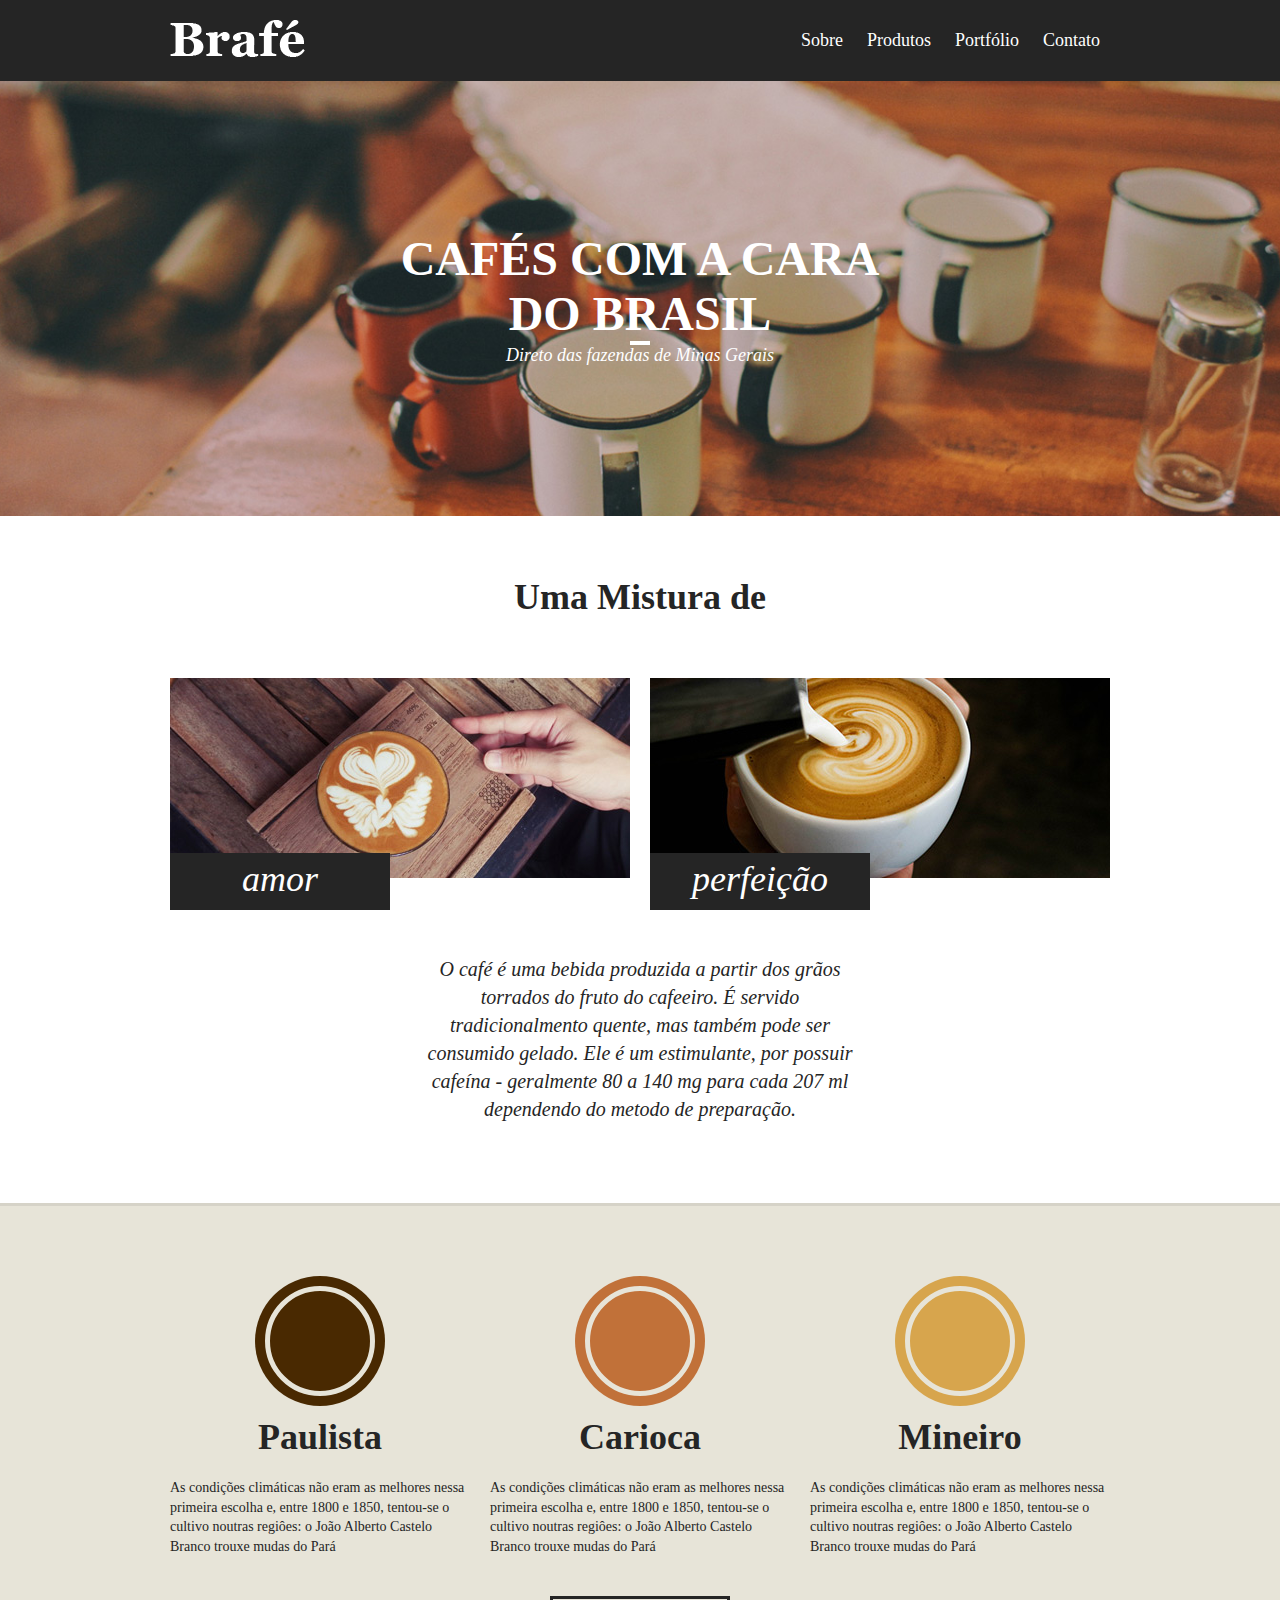
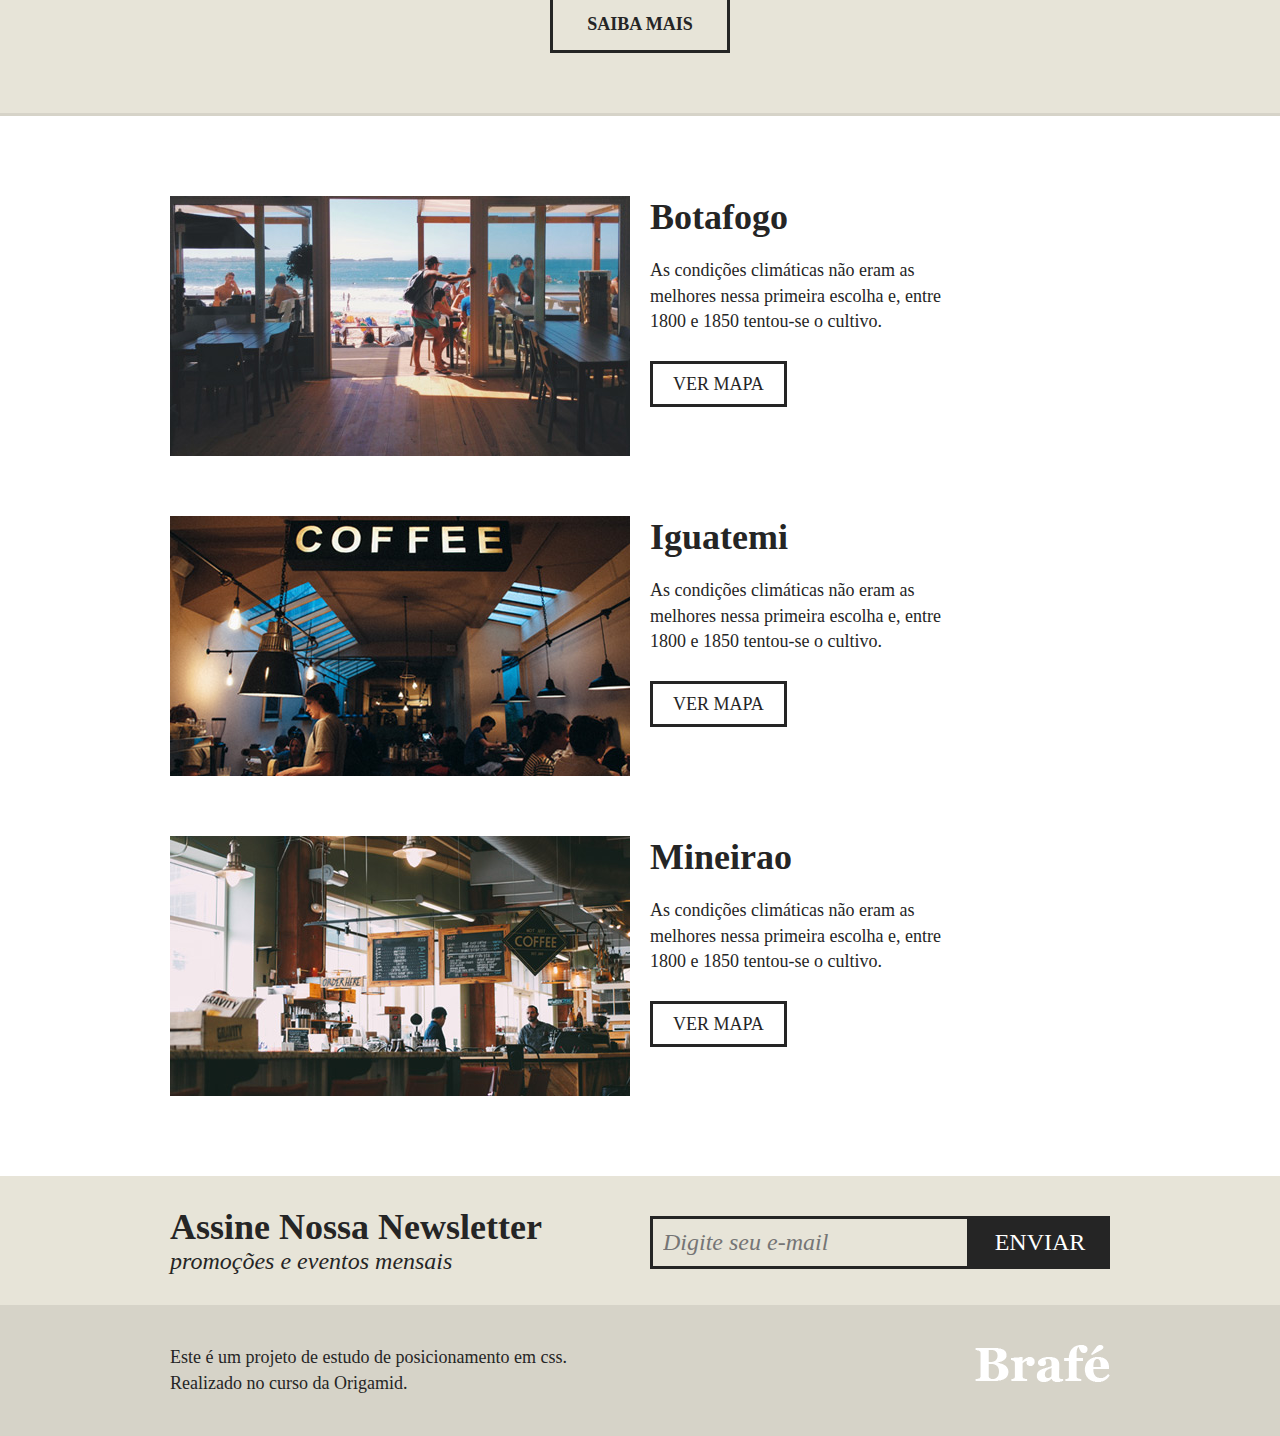
<file: index.html>
<!DOCTYPE html>
<html>
    <head>
        <title>Brafé 1</title>
        <meta charset="utf-8">
        <!-- Indicando para dispositivos que o site é responsivo -->
        <!-- width=device-width -> manter a largura conforme largura do aparelho  -->
        <!-- shrink-to-fit=no -> não ajustar para que toda a informação esteja visivel -->
        <meta name="viewport" content="width=device-width, initial-scale=1, shrink-to-fit=no">

        <link rel="stylesheet" type="text/css" href="css/style.css">

    </head>
    <body>
        <header class="menu">
            <div class="menu-container">
                <a class="menu-logo" href="#"> <img src="img/brafe.png" alt="Brafé"> </a>

                 <!-- tag que indica para o navegador que se trata do centro de navegação do site -->
                <nav class="menu-nav">
                    <ul>
                        <li><a href="#" >Sobre</a></li>
                        <li><a href="#" >Produtos</a></li>
                        <li><a href="#" >Portfólio</a></li>
                        <li><a href="#" >Contato</a></li>
                    </ul>
                </nav>    
            </div>
        </header>

        <main class="intro">
            <h1>Cafés com a cara<br>do Brasil</h1>
            <p>Direto das fazendas de Minas Gerais</p>

        </main>

        <section class="sobre" >
            <h2>Uma Mistura de</h2>
            <div class="sobre-container">
                <div class="sobre-item" >
                    <img src="img/cafe-1.jpg" >
                    <h3>amor</h3>
                </div>

                <div class="sobre-item" >
                    <img src="img/cafe-2.jpg" >
                    <h3>perfeição</h3>
                </div>
            </div>

            <p>
                O café é uma bebida produzida a partir dos grãos torrados do fruto do cafeeiro. 
                É servido tradicionalmento quente, mas também pode ser consumido gelado. Ele é um
                estimulante, por possuir cafeína - geralmente 80 a 140 mg para cada 207 ml dependendo
                do metodo de preparação.
            </p>

        </section>

        <section class="produtos" >  
            <div class="produtos-container" >
                <div class="produtos-item" >
                    <h2 class="produtos-paulista" >Paulista</h2>
                    <p>
                        As condições climáticas não eram as melhores nessa primeira escolha e, entre 1800 e 1850,
                        tentou-se o cultivo noutras regiôes: o João Alberto Castelo Branco trouxe mudas do Pará
                    </p>
                </div>
                <div class="produtos-item" >
                    <h2 class="produtos-carioca" >Carioca</h2>
                    <p>
                        As condições climáticas não eram as melhores nessa primeira escolha e, entre 1800 e 1850,
                        tentou-se o cultivo noutras regiôes: o João Alberto Castelo Branco trouxe mudas do Pará
                    </p>
                </div>
                <div class="produtos-item" >
                    <h2 class="produtos-mineiro" >Mineiro</h2>
                    <p>
                        As condições climáticas não eram as melhores nessa primeira escolha e, entre 1800 e 1850,
                        tentou-se o cultivo noutras regiôes: o João Alberto Castelo Branco trouxe mudas do Pará
                    </p>
                </div>
            </div>
            <a class="produtos-btn" href="#">Saiba Mais</a>
        </section>

        <section class="locais" >
            <div class="locais-item">
                <img src="img/botafogo.jpg" alt="Brafé unidade Botafogo" >
                <div>
                    <h2>Botafogo</h2>
                    <p>
                        As condições climáticas não eram as melhores nessa primeira escolha e, 
                        entre 1800 e 1850 tentou-se o cultivo.
                    </p>
                    <a href="#">Ver Mapa</a>
                </div>
            </div>

            <div class="locais-item">
                <img src="img/iguatemi.jpg" alt="Brafé unidade Iguatemi" >
                <div>
                    <h2>Iguatemi</h2>
                    <p>
                        As condições climáticas não eram as melhores nessa primeira escolha e, 
                        entre 1800 e 1850 tentou-se o cultivo.
                    </p>
                    <a href="#">Ver Mapa</a>
                </div>
            </div>

            <div class="locais-item">
                <img src="img/mineirao.jpg" alt="Brafé unidade Mineirao" >
                <div>
                    <h2>Mineirao</h2>
                    <p>
                        As condições climáticas não eram as melhores nessa primeira escolha e, 
                        entre 1800 e 1850 tentou-se o cultivo.
                    </p>
                    <a href="#">Ver Mapa</a>
                </div>
            </div>
        </section>

        <section class="assine" >
            <div class="assine-container" >
                <div class="assine-info" >
                    <h2>Assine Nossa Newsletter</h2>
                    <p>promoções e eventos mensais</p>
                </div>
                <form>
                    <label>E-mail</label>
                    <input type="text" placeholder="Digite seu e-mail" >
                    <button type="submit">Enviar</button>
                </form>
            </div>
        </section>

        <footer class="footer" >
            <div class="footer-container">
                <p>
                    Este é um projeto de estudo de posicionamento em css.<br>
                    Realizado no curso da Origamid.
                </p>
                <img src="img/brafe.png" alt="Brafé" >
            </div>

        </footer>

    </body>
</html>
</file>
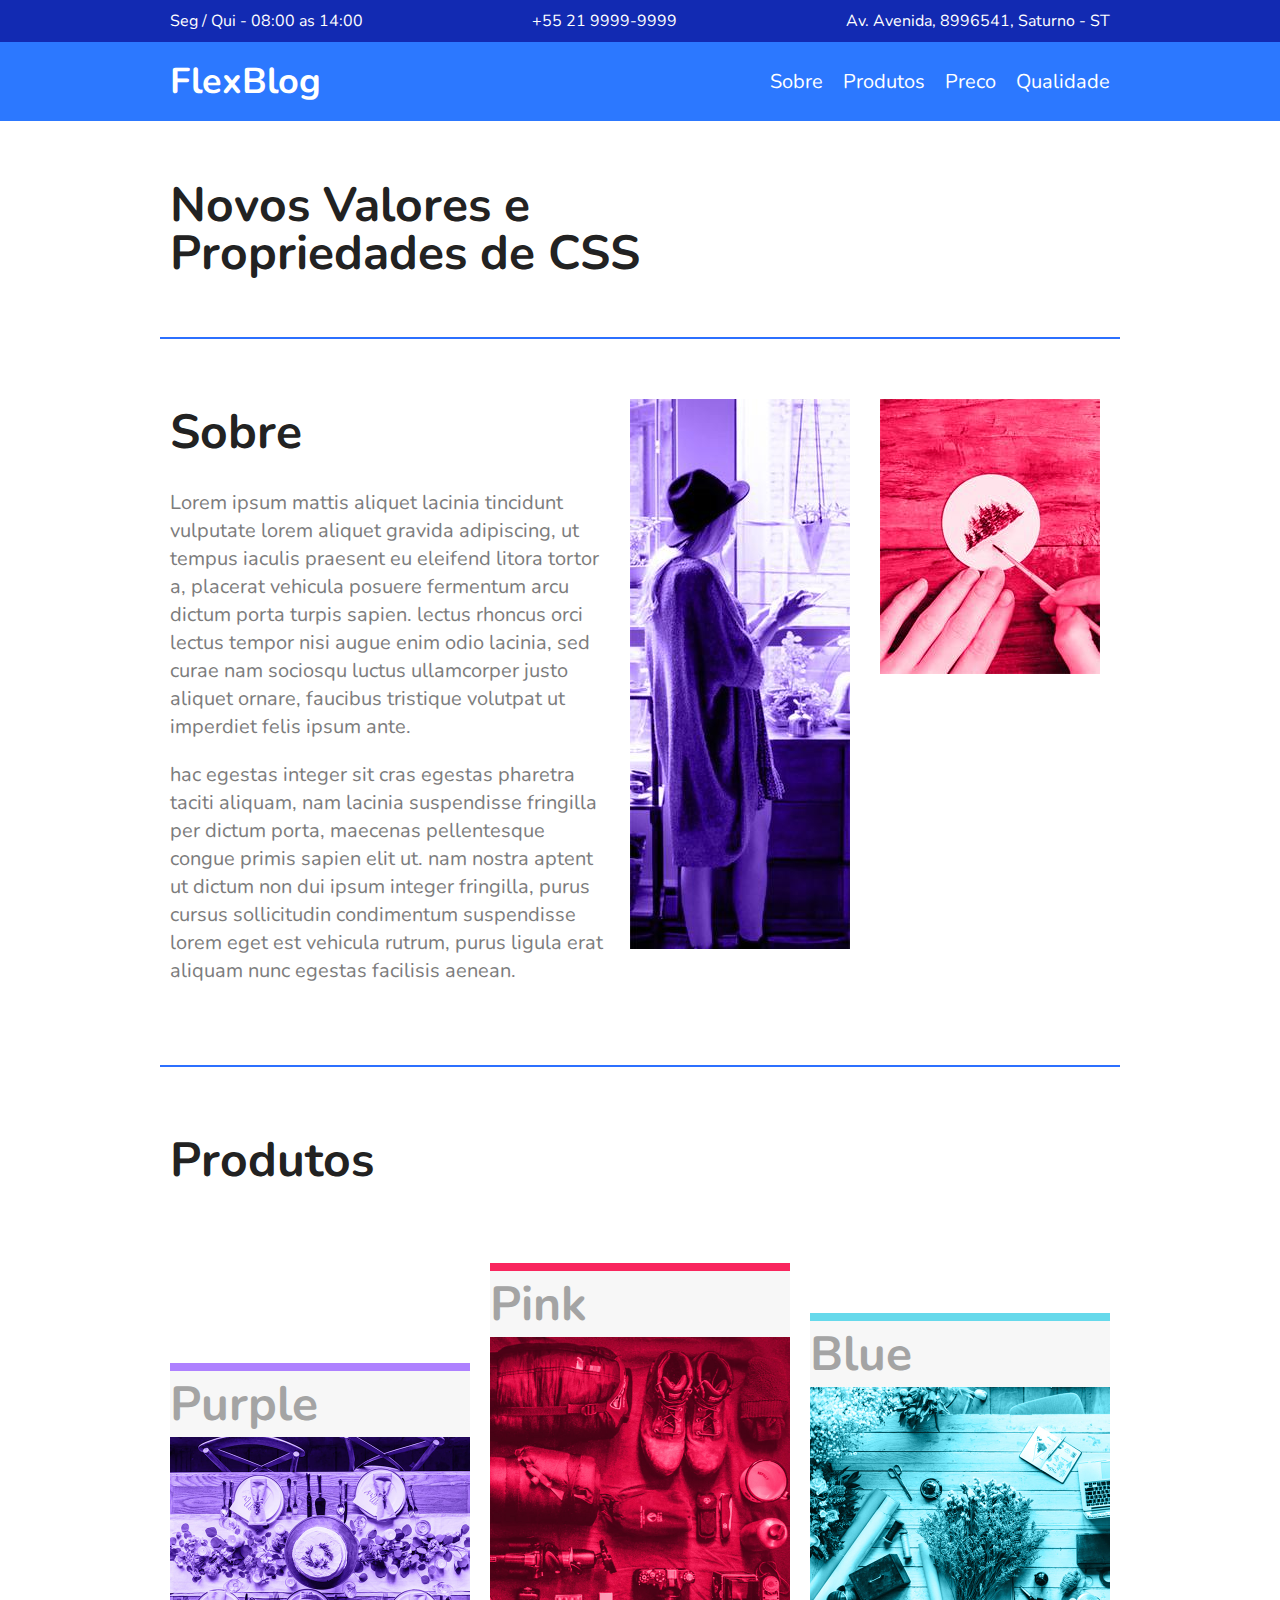
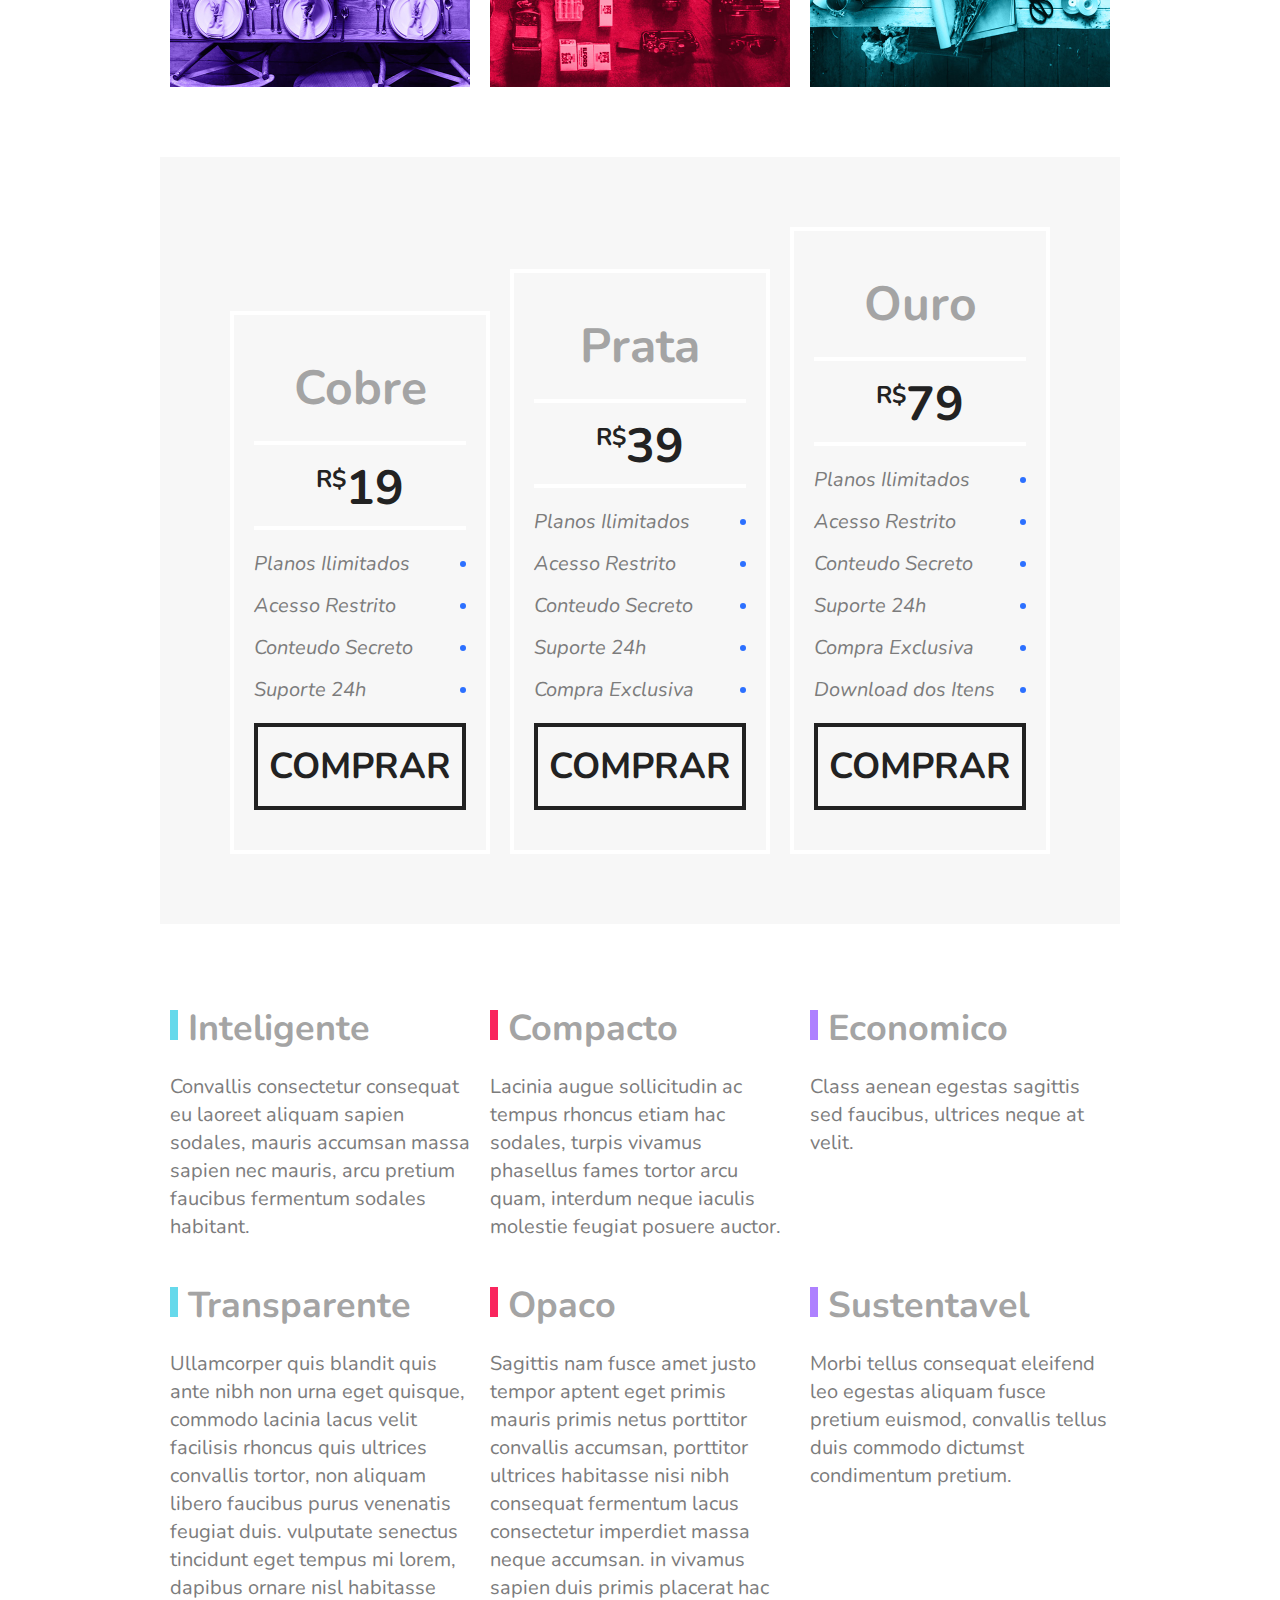
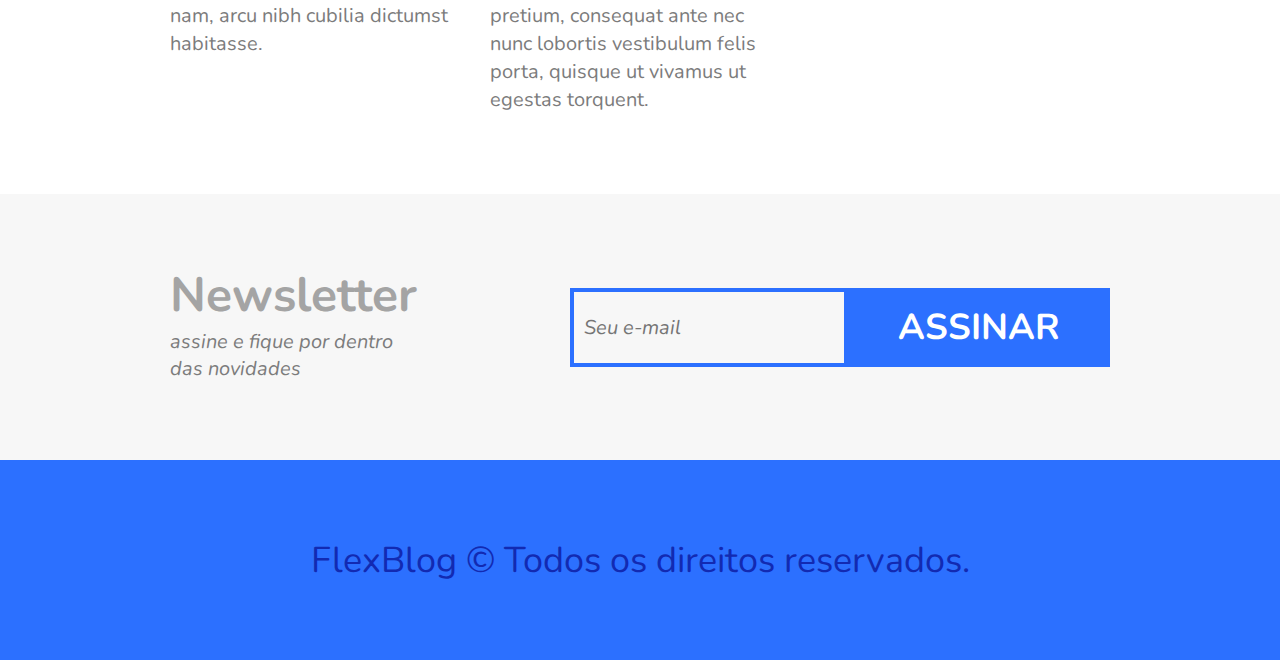
<file: Estudo II - FlexBlog/index.html>
<!DOCTYPE html>

<html>
    <head>
        <title>FlexBlog</title>
        <meta charset="utf-8">
        <!-- GARANTIR QUE A RESPONSIVIDADE FUNCIONE ADEQUADAMENTE EM MOBILES -->
        <meta name="viewport" content="width=device-width, initial-scale=1, shrink-to-fit=no">
        
        <!-- INICIO OBTENDO FONT DO GOOGLE FONTS 
             ****COLOCAR SEMPRE ANTES DO CSS DO PROJETO****
            --> 
        <link rel="preconnect" href="https://fonts.googleapis.com">
        <link rel="preconnect" href="https://fonts.gstatic.com" crossorigin>
        <link href="https://fonts.googleapis.com/css2?family=Nunito:ital,wght@0,400;0,700;1,400&display=swap" rel="stylesheet">
        <!-- FIM OBTENDO FONT DO GOOGLE FONTS --> 
        
        <link rel="stylesheet" type="text/css" href="css/style.css">
    </head>
    <body>
        <div class="superinfo-bg">
            <div class="superinfo">
                <p>Seg / Qui - 08:00 as 14:00</p>
                <a href="tel:+552199999999">+55 21 9999-9999</a>
                <p>Av. Avenida, 8996541, Saturno - ST</p>
            </div>
        </div>
        
        <header class="menu-bg">
            <div class="menu">
                <div class="menu-logo">
                    <a href="#">FlexBlog</a>
                </div>
                <nav class="menu-nav">
                    <ul>
                        <li><a href="#sobre">Sobre</a></li>
                        <li><a href="#produtos">Produtos</a></li>
                        <li><a href="#preco">Preco</a></li>
                        <li><a href="#qualidade">Qualidade</a></li>
                    </ul>
                </nav>
            </div>
        </header>
        
        <h1 class="introducao">Novos Valores e<br>Propriedades de CSS</h1>
        
        <section class="sobre" id="sobre">
            <div class="sobre-info">
                <h1>Sobre</h1>
                <p>Lorem ipsum mattis aliquet lacinia tincidunt vulputate lorem aliquet gravida adipiscing, ut tempus iaculis praesent eu eleifend litora tortor a, placerat vehicula posuere fermentum arcu dictum porta turpis sapien. lectus rhoncus orci lectus tempor nisi augue enim odio lacinia, sed curae nam sociosqu luctus ullamcorper justo aliquet ornare, faucibus tristique volutpat ut imperdiet felis ipsum ante.</p>
                <p>hac egestas integer sit cras egestas pharetra taciti aliquam, nam lacinia suspendisse fringilla per dictum porta, maecenas pellentesque congue primis sapien elit ut. nam nostra aptent ut dictum non dui ipsum integer fringilla, purus cursus sollicitudin condimentum suspendisse lorem eget est vehicula rutrum, purus ligula erat aliquam nunc egestas facilisis aenean.</p>
            </div>
            <div class="sobre-img">
                <img src="img/sobre1.jpg" alt="Sobre 1">
            </div>
            <div class="sobre-img">
                <img src="img/sobre2.jpg" alt="Sobre 2">
            </div>
        </section> 
        
        <section class="produtos" id="produtos">
            <h1>Produtos</h1>
            <div class="produtos-container">
                <div class="produtos-item purple">
                    <h2>Purple</h2>
                    <img src="img/produtos1.jpg" alt="Produtos 1">
                </div>
                <div class="produtos-item pink">
                    <h2>Pink</h2>
                    <img src="img/produtos2.jpg" alt="Produtos 2">
                </div>
                <div class="produtos-item blue">
                    <h2>Blue</h2>
                    <img src="img/produtos3.jpg" alt="Produtos 3">
                </div>
            </div>
        </section>
        
        <section class="preco" id="preco">
            <div class="preco-item">
                <h2>Cobre</h2>
                <span><sup>R$</sup>19</span>
                <ul>
                    <li>Planos Ilimitados</li>
                    <li>Acesso Restrito</li>
                    <li>Conteudo Secreto</li>
                    <li>Suporte 24h</li>
                </ul>
                <a href="#">Comprar</a>
            </div>
            <div class="preco-item">
                <h2>Prata</h2>
                <span><sup>R$</sup>39</span>
                <ul>
                    <li>Planos Ilimitados</li>
                    <li>Acesso Restrito</li>
                    <li>Conteudo Secreto</li>
                    <li>Suporte 24h</li>
                    <li>Compra Exclusiva</li>
                </ul>
                <a href="#">Comprar</a>
            </div>
            <div class="preco-item">
                <h2>Ouro</h2>
                <span><sup>R$</sup>79</span>
                <ul>
                    <li>Planos Ilimitados</li>
                    <li>Acesso Restrito</li>
                    <li>Conteudo Secreto</li>
                    <li>Suporte 24h</li>
                    <li>Compra Exclusiva</li>
                    <li>Download dos Itens</li>
                </ul>
                <a href="#">Comprar</a>
            </div>
        </section>
        
        <section class="qualidade" id="qualidade">
            <div class="qualidade-item">
                <h2>Inteligente</h2>
                <p>Convallis consectetur consequat eu laoreet aliquam sapien sodales, mauris accumsan massa sapien nec mauris, arcu pretium faucibus fermentum sodales habitant.</p>
            </div>
            <div class="qualidade-item">
                <h2>Compacto</h2>
                <p>	Lacinia augue sollicitudin ac tempus rhoncus etiam hac sodales, turpis vivamus phasellus fames tortor arcu quam, interdum neque iaculis molestie feugiat posuere auctor.</p>
            </div>
            <div class="qualidade-item">
                <h2>Economico</h2>
                <p>	Class aenean egestas sagittis sed faucibus, ultrices neque at velit.</p>
            </div>
            <div class="qualidade-item">
                <h2>Transparente</h2>
                <p>	Ullamcorper quis blandit quis ante nibh non urna eget quisque, commodo lacinia lacus velit facilisis rhoncus quis ultrices convallis tortor, non aliquam libero faucibus purus venenatis feugiat duis. vulputate senectus tincidunt eget tempus mi lorem, dapibus ornare nisl habitasse nam, arcu nibh cubilia dictumst habitasse.</p>
            </div>
            <div class="qualidade-item">
                <h2>Opaco</h2>
                <p>	Sagittis nam fusce amet justo tempor aptent eget primis mauris primis netus porttitor convallis accumsan, porttitor ultrices habitasse nisi nibh consequat fermentum lacus consectetur imperdiet massa neque accumsan. in vivamus sapien duis primis placerat hac pretium, consequat ante nec nunc lobortis vestibulum felis porta, quisque ut vivamus ut egestas torquent.</p>
            </div>
            <div class="qualidade-item">
                <h2>Sustentavel</h2>
                <p>	Morbi tellus consequat eleifend leo egestas aliquam fusce pretium euismod, convallis tellus duis commodo dictumst condimentum pretium.</p>
            </div>
        </section>
        
        <section class="newsletter">
            <div class="newsletter-info">
                <h1>Newsletter</h1>
                <p>assine e fique por dentro das novidades</p>
            </div>
            <form class="newsletter-form">
                <input type="text" placeholder="Seu e-mail">
                <button type="submit">Assinar</button>
            </form>
        </section>
        
        <footer class="footer">
            <p>FlexBlog © Todos os direitos reservados.</p>
        </footer>
        
    </body>
</html>
</file>
<file: css/style.css>
/* Reset */

body, h1, h2, h3, p, ul {
  padding: 0px;
  margin: 0px;
}

body {
  font-family: Georgia, serif;
  color: #252525;
}

/* Menu */

.menu {
  background: #252525;
  padding: 20px 0;
}

/* Indica que desejamos que se contabilize a margin e o padding natural dos elementos ao tamanho final */
* {
  box-sizing: border-box;
}

.menu-container {
  max-width: 960px;

  /* Centralizar Incomum */
  /* margin-left: auto; */
  /* margin-right: auto; */
  /* Centralizar */

  /* Centralizar Ccomum */
  margin: 0 auto;
  /* Centralizar */
}

/* Faz com que o elemento pai passa a ter uma altura de acordo com os elementos filhos que fazem uso de float */
.menu-container::after, .menu-container::before {
  content: ''; /* Melhor aceito em todos os navegadores */
  display: table; /* Melhor aceito em todos os navegadores */
  clear: both;
}

a.menu-logo {
  display: block;
  float: left;
  margin-left: 10px;
}

.menu-nav {
  float: right;
  margin-right: 10px;
}

.menu-nav li {
  display: inline-block;
}

.menu-nav a {
  display: block;
  padding: 10px;
  text-decoration: none;
  color: #fff;
  font-size: 1.125em;
}

/* Fim Menu */

/* Tudo que for abaixo de 739 */
@media(max-width: 739px) {
  .menu {
    text-align: center;
  }

  a.menu-logo {
    float: none;
    margin: 0 auto;
  }
  
  .menu-nav {
    float: none;
    clear: both;
  }
}

/* Main */

.intro {
  background: url('../img/bg-intro.jpg') no-repeat center center;
  /* Cubra todo o espaço */
  background-size: cover;
  padding: 150px 0;
  text-align: center;
  color: #fff;
} 

.intro h1 {
  text-transform: uppercase;
  font-size: 3em;
}

/* Criando o separador */
.intro h1::after {
  content: '';
  display: block;
  width: 20px;
  height: 4px;
  background: #fff;
  margin: 0 auto;
}

.intro p {
  font-style: italic;
  font-size: 1.125em;
}

/* Tudo que for abaixo de 739 */
@media(max-width: 739px) {
  .intro {
    padding: 60px 0;
  }
}

/* Fim Main */

/* Sobre */

.sobre {
  padding: 60px 0;
}

.sobre-container {
  max-width: 960px;
  margin: 0 auto;
}

.sobre-container::after, .sobre-container::before {
  content: '';
  display: table;
  clear: both;
}

.sobre h2 {
  text-align: center;
  font-size: 2.25em;
  margin-bottom: 60px;
}

.sobre-item {
  width: 460px;
  float: left;
  margin: 0 10px;
}

.sobre-item img {
  display: block;
  max-width: 100%;
}

.sobre-item h3 {
  font-size: 2.25em;
  background: #252525;
  width: 220px;
  color: #fff;
  font-style: italic;
  font-weight: normal;
  text-align: center;
  padding: 5px 0 10px 0;
  top: -25px;
  position: relative;
}

.sobre > p {
  font-size: 1.25em;
  line-height: 1.4em;
  font-style: italic;
  text-align: center;
  margin: 20px auto;
  max-width: 460px;
}

/* Tudo entre 740 e 980 */
@media(min-width: 740px) and (max-width: 980px) {
  .sobre-container {
    max-width: 720px;
  }
  
  .sobre-item {
    width: 340px;
  }
}

@media(max-width: 739px) {
  .sobre-container {
    max-width: 300px;
  }

  .sobre-item {
    width: 300px;
    margin: 0 auto;
  }
}

/* Fim Sobre */

/* Produtos */

.produtos {
  background: #e7e4d8;
  padding: 60px 0;
  border-top: 3px solid #d6d3c8;
  border-bottom: 3px solid #d6d3c8;
}

.produtos-container {
  max-width: 960px;
  margin: 0 auto;
}

.produtos-container::before, .produtos-container::after {
  content: '';
  display: table;
  clear: both;
}

.produtos-item {
  width: 300px;
  float: left;
  margin: 0 10px 20px 10px;
}

.produtos-item h2 {
  text-align: center;
  font-size: 2.25em;
  margin-bottom: 20px;
}

.produtos-item p {
  font-size: 0.875em;
  line-height: 1.4em;
}

/* Criação dos Círculos */
.produtos-item h2::before {
  content: '';
  display: block;
  width: 100px;
  height: 100px;
  background: currentColor;
  border-radius: 50%;
  margin: 20px auto;
  border: 5px solid #e7e4d8;
  box-shadow: 0 0 0 10px currentColor;
}

h2.produtos-paulista::before {
  color:#492901;
}

h2.produtos-carioca::before {
  color:#c17139;
}

h2.produtos-mineiro::before {
  color:#d7a54d;
}

/* Fim Criação dos Círculos */

.produtos-btn {
  width: 180px;
  border: 3px solid;
  color: #252525;
  text-decoration: none;
  display: block;
  font-size: 1.125em;
  font-weight: bold;
  text-transform: uppercase;
  text-align: center;
  padding: 15px 0;
  margin: 20px auto 0 auto;
}

/* Tudo entre 740 e 980 */
@media(min-width: 740px) and (max-width: 980px) {
  .produtos-container {
    max-width: 720px;
  }
  
  .produtos-item {
    width: 220px;
  }
}

@media(max-width: 739px) {
  .produtos-container {
    max-width: 300px;
  }

  .produtos-item {
    margin: 0 auto 20px 10px;
  }
}

/* Fim Produtos */

/* Locais */

.locais {
  max-width: 960px;
  margin: 0 auto;
  padding: 20px 0;
}

.locais-item {
  clear: both;
  margin: 60px auto;
}

.locais-item::after, .locais-item::before {
  display: table;
  content: '';
  clear: both;
}

.locais-item img {
  width: 460px;
  display: block;
  float: left;
  margin: 0 10px;
}

.locais-item > div {
  width: 460px;
  float: left;
  margin: 0 10px;
}

.locais-item h2 {
  font-size: 2.25em;
  margin-bottom: 20px;
}

.locais-item p {
  font-size: 1.125em;
  line-height: 1.4em;
  max-width: 320px;
  margin-bottom: 40px;
}

.locais-item a {
  font-size: 1.125em;
  text-transform: uppercase;
  text-decoration: none;
  border: 3px solid;
  color: #252525;
  padding: 10px 20px;
}

/* Tudo entre 740 e 980 */
@media(min-width: 740px) and (max-width: 980px) {
  .locais {
    max-width: 720px;
  }
  
  .locais-item > div,  .locais-item img {
    width: 340px;
  }
}

@media(max-width: 739px) {
  .locais {
    max-width: 300px;
  }

  .locais-item > div, .locais-item img {
    width: 300px;
    margin: 0px;
  }

  .locais-item {
    margin: 0 auto 20px 10px;
  }
}

/* Fim Locais */

/* Assine */

.assine {
  background: #e7e4d8;
  padding: 30px 0;
}

.assine-container {
  max-width: 960px;
  margin: 0 auto;
}

.assine-container::after, .assine-container::before {
  content: '';
  display: table;
  clear: both;
}

.assine-info {
  width: 460px;
  margin: 0 10px;
  float: left;
}

.assine-info h2 {
  font-size: 2.25em;
}

.assine-info p {
  font-size: 1.5em;
  font-style: italic;
}

.assine form {
  width: 460px;
  margin: 10px 10px 0 10px;
  float: left;
}

.assine form label {
  display: none;
}

.assine input {
  width: 320px;
  border: 3px solid #252525;
  background: none;
  font-size: 1.5em;
  font-style: italic;
  font-family: Georgia, serif;
  padding: 10px;
  float: left;
}

.assine button {
  background: #252525;
  border: none;
  font-family: Georgia, serif;
  text-transform: uppercase;
  font-size: 1.5em;
  width: 140px;
  padding: 13px 0;
  color: #fff;
  cursor: pointer;
}

/* Tudo entre 740 e 980 */
@media(min-width: 740px) and (max-width: 980px) {
  .assine-container {
    max-width: 720px;
  }

  .assine-info, .assine form, .assine input {
    width: 340px;
  }
}

@media(max-width: 739px) {
  .assine-container {
    max-width: 300px;
  }
  
  .assine-info, .assine form, .assine input {
    width: 300px;
    margin: 10px 0 0 0;
  }
}

/* Fim Assine */

/* Footer */

.footer {
  background: #d6d3c8;
  padding: 40px 0;
}

.footer-container {
  max-width: 960px;
  margin: 0 auto;
}

.footer-container::after, .footer-container::before {
  content: '';
  display: table;
  clear: both;
}

.footer p {
  float: left;
  margin: 0 10px;
  font-size: 1.125em;
  line-height: 1.4em;
}

.footer img {
  float: right;
  margin: 0 10px;
  display: block;
}

@media(max-width: 739px) {
  .footer-container {
    max-width: 300px;
  }
  
  .footer p {
    float: none;
    margin: 0px;
  }

  .footer img {
    float: none;
    margin: 20px 0;
  }
}

/* Fim Footer */
</file>
<file: Estudo II - FlexBlog/css/style.css>
/* RESET DOS ELEMENTOS */
body, h1, h2, p, ul, li, a {
    margin: 0px;
    padding: 0px;
}

body {
    font-family: "Nunito", Helvetica, Arial, sans-serif;
    color: #222222;
}

ul {
    list-style: none;
}

a {
    text-decoration: none;
}

img {
    display: block;
    /* MAXIMO TAMANHO ORIGINAL DA IMAGEM ALEM DE PERMITIR DIMINUIR CONFORME              DISPOSITIVO */
    max-width: 100%;
}

* {
    /* RESPEITA O WIDTH SE DEFINIDO NAO AGREGANDO E DEIXANDO + QUE O DETERMINADO */
    box-sizing: border-box;
}

/* INICIO Superinfo */

.superinfo-bg {
    background: #122ab2;
    color: white;
}

.superinfo {
    max-width: 960px;
    margin: 0 auto;
    display: flex;
    justify-content: space-between;
    flex-wrap: wrap;
    padding-top: 10px;
}

.superinfo p, .superinfo a {
    margin: 0px 10px 10px 10px;
}

.superinfo a {
    color: white;
}
/* FIM Superinfo */

/* INICIO Menu */

.menu-bg {
    background: #2c78ff;
}

.menu {
    max-width: 960px;
    margin: 0 auto;
    padding: 15px 0;
    display: flex;
    flex-wrap: wrap;
    justify-content: space-between;
    align-items: center;
}

.menu a {
    color: white;
}

.menu-logo a {
    font-size: 2.25em;
    font-weight: bold;
    margin: 0 10px;
}

.menu-nav ul {
    display: flex;
    flex-wrap: wrap;
}

.menu-nav a {
    font-size: 1.25em;
    display: block;
    padding: 10px;
}

.menu-nav a:hover {
    color: #122ab2;
}

/* FIM Menu */


/* INICIO Introducao */

.introducao {
    font-size: 3em;
    line-height: 1;
    max-width: 960px;
    margin: 0 auto;
    padding: 60px 10px;
}

/* FIM Introducao */

/* INICIO SOBRE */

.sobre {
    border-top: 2px solid #2c70ff;
    border-bottom: 2px solid #2c70ff;
    max-width: 960px;
    margin: 0 auto;
    padding: 60px 0;
    display: flex;
    flex-wrap: wrap;
}

.sobre-info {
    /* 1 - ocupa o dobro com relaçao aos demais itens */
    /* 2 - diminua em 1 se necessario */
    /* 3 - tamanho pre definido */
    flex: 2 1 300px;
    margin: 0 10px;
}

.sobre-info h1 {
    font-size: 3em;
    margin-bottom: .5em;
}

.sobre-info p {
    font-size: 1.25em;
    line-height: 1.4;
    margin-bottom: 1em;
    color: #7c7c7c;
}

.sobre-img {
    flex: 1 3 160px;
    margin: 0 10px;
    
}
/* FIM SOBRE */

/* INICIO PRODUTOS */

.produtos {
    max-width: 960px;
    margin: 60px auto;
}

.produtos h1 {
    font-size: 3em;
    margin: 0 10px 60px 10px;
}

.produtos-container {
    display: flex;
    flex-wrap: wrap;
    align-items: flex-end;
}

.produtos-item {
    flex: 1 1 175px;
    margin: 10px;
}

.produtos-item h2 {
    font-size: 3em;
    color: #a4a4a4;
    background: #f7f7f7;
    padding: 60px 20 px;
}

.purple {
    border-top: 8px solid #ae81ff;
}

.pink {
    border-top: 8px solid #f9265e;
}

.blue {
    border-top: 8px solid #66d9eb;
}
/* FIM PRODUTOS */

/* INICIO PRECO */

.preco {
    max-width: 960px;
    margin: 60px auto;
    background: #f7f7f7;
    padding: 60px;
    display: flex;
    flex-wrap: wrap;
    align-items: flex-end;
}

.preco-item {
    flex: 1 1 260px;
    border: 4px solid white;
    padding: 20px;
    margin: 10px;
}

.preco-item h2 {
    font-size: 3em;
    color: #a4a4a4;
    text-align: center;
    margin-top: 20px;
}

.preco-item span {
    max-width: 300px;
    margin: 20px auto;
    display: block;
    font-size: 3em;
    text-align: center;
    font-weight: bold;
    padding: 10px 0 5px 0;
    border-top: 4px solid white;
    border-bottom: 4px solid white;
}

.preco-item sup {
    /* r-> desconsidera o elemento pai */
    font-size: 1.5rem;
}

.preco-item ul {
    max-width: 300px;
    margin: 20px auto;
    font-size: 1.25em;
    font-style: italic;
    color: #7c7c7c;
}

.preco-item li {
    display: flex;
    justify-content: space-between;
    align-items: center;
    margin-bottom: 15px;
}

/* CRIAR AS BOLINHAS AO LADO DIREITO DE CADA ITEM */
.preco-item li::after {
    content: '';
    display: block;
    width: 6px;
    height: 6px;
    background: #2c70ff;
    border-radius: 50%;
}

.preco-item a {
    max-width: 300px;
    display: block;
    margin: 20px auto;
    border: 4px solid;
    color: #222222;
    text-transform: uppercase;
    font-weight: bold;
    font-size: 2.25em;
    padding: 15px 0;
    text-align: center;
}

@media (max-width: 800px) {
    .preco {
        padding-left: 10px;
        padding-right: 10px;
    }
    
    /* QUANDO FOR MOBILE MOSTRAR O MELHOR PLANO 1 */
    .preco .preco-item:nth-child(3) {
        order: -2;
    }
    
    .preco .preco-item:nth-child(2) {
        order: -1;
    }
}

/* FIM PRECO */

/* INICIO QUALIDADE */

.qualidade {
    max-width: 960px;
    margin: 60px auto;
    display: flex;
    flex-wrap: wrap;
}

.qualidade-item {
    flex: 1 1 300px;
    margin: 20px 10px;
}

.qualidade-item h2 {
    font-size: 2.25em;
    color: #a4a4a4;
    margin-bottom: 20px;
}

.qualidade-item h2::before {
    content: '';
    display: inline-block;
    width: 8px;
    height: 30px;
    margin-right: 10px;
}

/* 3n+1 -> sempre o 1 depois pule 3 para selecionar o proximo 1 */
.qualidade-item:nth-last-of-type(3n+1) h2::before {
    background: #ae81ff;
}

.qualidade-item:nth-last-of-type(3n+2) h2::before {
    background: #f9265e;
}

.qualidade-item:nth-last-of-type(3n+3) h2::before {
    background: #66d9eb;
}

.qualidade-item p {
    font-size: 1.25em;
    line-height: 1.4;
    color: #7c7c7c;
}

/* FIM QUALIDADE */

/* INICIO Newsletter */

.newsletter {
    background: #f7f7f7;
    padding: 68px calc( (100% - 960px) / 2 );
    display: flex;
    flex-wrap: wrap;
}

.newsletter-info {
    flex: 1 1 240px;
    margin: 0 10px;
}

.newsletter-info h1 {
    font-size: 3em;
    color: #a4a4a4;
}

.newsletter-info p {
    font-size: 1.25em;
    font-style: italic;
    max-width: 230px;
    color: #7c7c7c;
    margin-bottom: 10px;
}

.newsletter-form {
    flex: 2 1 260px;
    margin: 0 10px;
    align-self: center;
    display: flex;
    flex-wrap: wrap;
}

.newsletter-form input {
    flex: 3 1 260px;
    font-size: 1.25em;
    color: #7c7c7c;
    font-style: italic;
    font-family: "Nunito", Helvetica, Arial, sans-serif;
    border: 4px solid #2c70ff;
    /* REMOVER A COR PRESENTE DENTRO DO INPUT */
    background: transparent;
    padding: 15px 10px;
    margin: 0px;
    border-radius: 0px;
}

.newsletter-form button {
    flex: 1 1 260px;
    font-family: "Nunito", Helvetica, Arial, sans-serif;
    font-size: 2.25em;
    font-weight: bold;
    text-transform: uppercase;
    background: #2c70ff;
    color: white;
    margin: 0px;
    cursor: pointer;
    border: 0px;
    padding: 15px 10px;
}

@media (max-width: 600px) {
    .newsletter-form button {
        font-size: 1.5em;   
    }
}

/* FIM Newsletter */

/* INICIO Footer */

.footer {
    display: flex;
    background: #2c70ff;
    height: 200px;
    align-items: center;
}

.footer p {
    flex: 1;
    text-align: center;
    font-size: 2.25em;
    color: #122ab2;
}

/*FIM Footer*/
</file>
